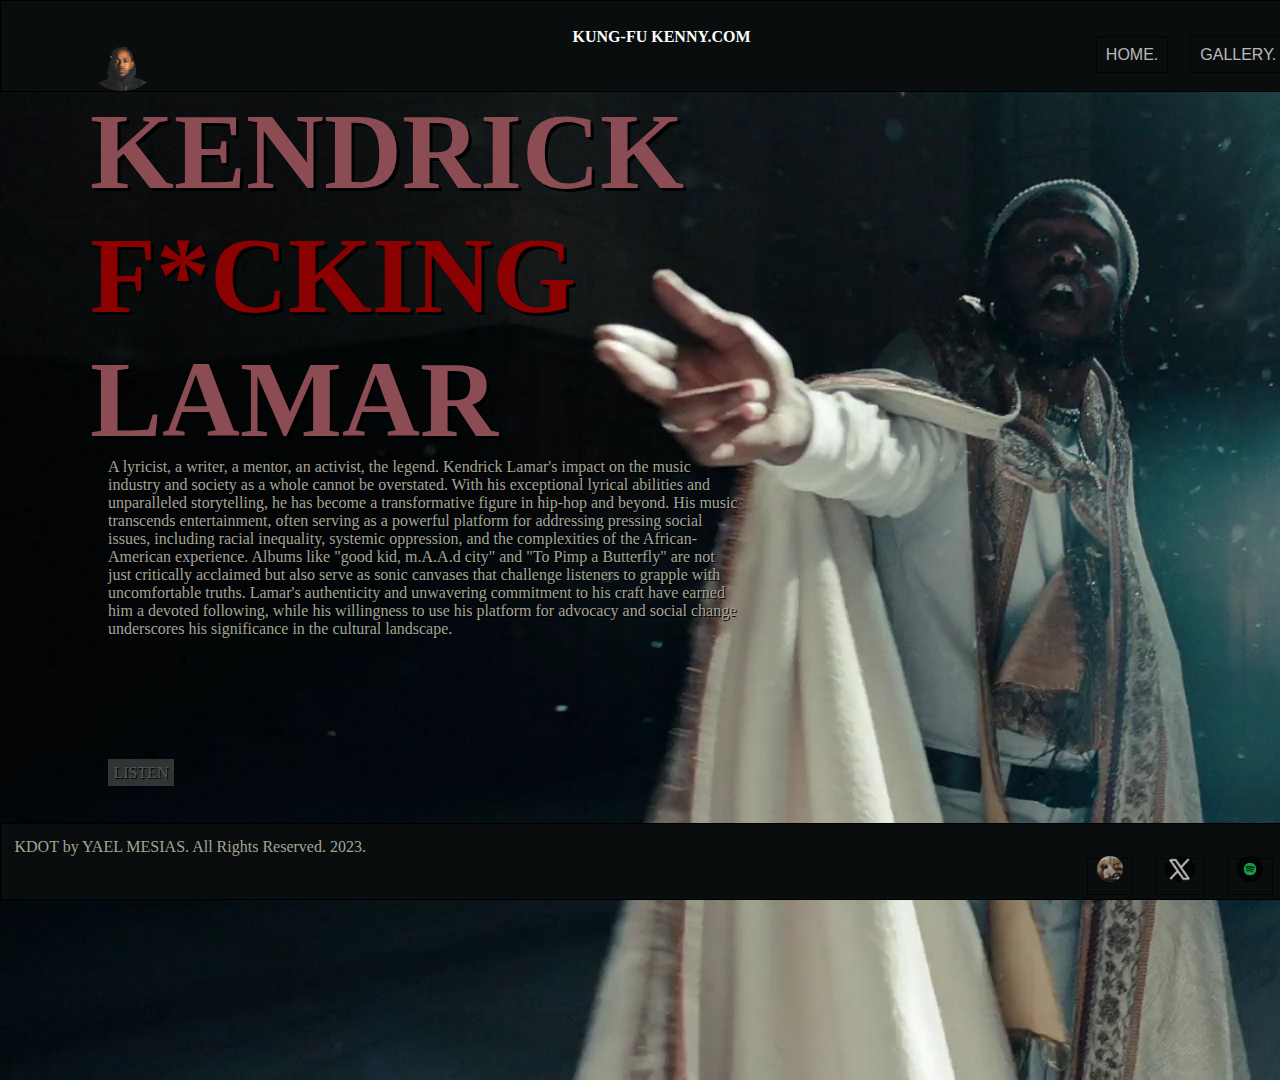
<file: index.html>
<!DOCTYPE html>
<html lang="en">
<head>
    <meta charset="UTF-8">
    <meta name="viewport" content="width=
    , initial-scale=1.0">
    <title>KUNGFUKENNY</title>
</head>
<body>
    <!--navbar-->
    <div id="navbar">
        <div id="kungfu">
            <p class="kung">KUNG-FU KENNY.COM</p>
        </div>
        <div id="img"><img src="kendrick.png" class="img"></div>
        <div id="links"><a href="index.html" id="yt">HOME.</a></div>
        <div id="links"><a href="gallery.html" id="x">GALLERY.</a></div>
    </div>
    <!--banner-->
    <div class="banner">
        <h1>KENDRICK <span>F*CKING</span> LAMAR</h1>
        <p>A lyricist, a writer, a mentor, an activist, the legend. Kendrick Lamar's impact on the music industry and society as a whole cannot be overstated. With his exceptional lyrical abilities and unparalleled storytelling, he has become a transformative figure in hip-hop and beyond. His music transcends entertainment, often serving as a powerful platform for addressing pressing social issues, including racial inequality, systemic oppression, and the complexities of the African-American experience. Albums like "good kid, m.A.A.d city" and "To Pimp a Butterfly" are not just critically acclaimed but also serve as sonic canvases that challenge listeners to grapple with uncomfortable truths. Lamar's authenticity and unwavering commitment to his craft have earned him a devoted following, while his willingness to use his platform for advocacy and social change underscores his significance in the cultural landscape. </p>
        <p><a href="gallery.html">LISTEN</a></p> <!--I put this inside paragraph tags because it looks neater on page. it aligns with the paragaph by a few centimeters.-->
    </div>
    <!--footer-->
    <div id="footer" class="rounded">
        <div id="text"><p class="text">KDOT by YAEL MESIAS. All Rights Reserved. 2023.</p></div>
        <div id="links"><a href="https://www.youtube.com/watch?v=tvNSXS4x9nc"><img src="mrmorale.jpg" alt="" class="mrmorale"></a></div>
        <div id="links"><a href="https://twitter.com/iwannakms_y"><img src="Twitter_new_X_logo.png" alt="" class="mrmorale"></a></div>
        <div id="links"><a href="https://open.spotify.com/artist/2YZyLoL8N0Wb9xBt1NhZWg?si=u0qiRVW5RWWcchK4gBHIsA"><img src="spotify.png" alt="" class="mrmorale"></a></div>
    </div>
    <link rel="stylesheet" href="style.css">
</body>
</html>
</file>
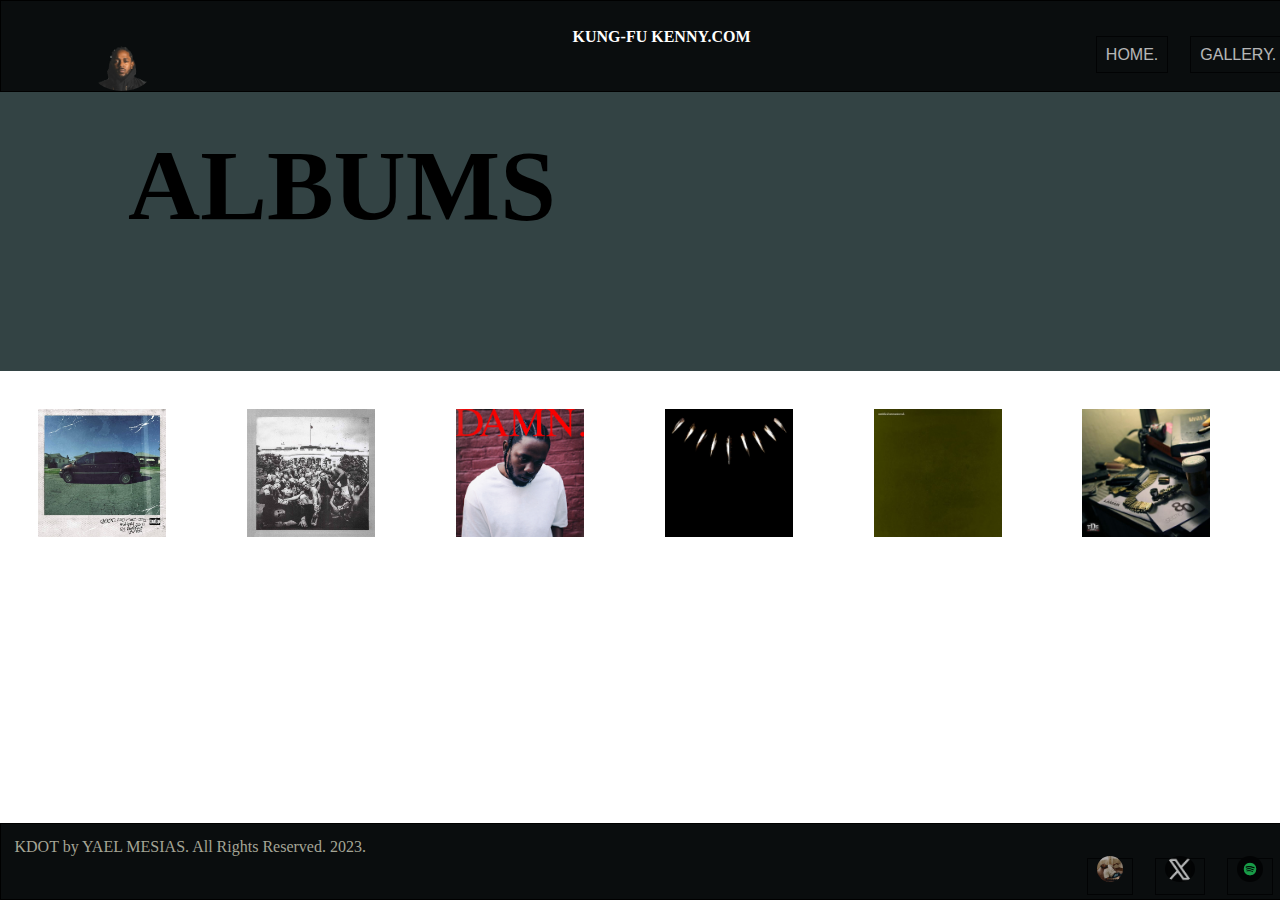
<file: gallery.html>
<!DOCTYPE html>
<html lang="en">
<head>
    <meta charset="UTF-8">
    <meta name="viewport" content="width=
    , initial-scale=1.0">
    <title>KUNGFUKENNY</title>
</head>
<body>
    <!--navbar-->
    <div id="navbar">
        <div id="kungfu">
            <p class="kung">KUNG-FU KENNY.COM</p>
        </div>
        <div id="img"><img src="kendrick.png" class="img"></div>
        <div id="links"><a href="index.html" id="yt">HOME.</a></div>
        <div id="links"><a href="gallery.html" id="x">GALLERY.</a></div>
    </div>
    <!--photos-->
    <div id="gallery">
        <h1 class="header">ALBUMS</h1>
        <img src="mad city.jpg" title="Good Kid, m.A.A.d City" class="album">
        <img src="tpab.jpg" title="To Pimp A Butterfly" class="album">
        <img src="DAMN.png" title="DAMN." class="album">
        <img src="blackpanther.png" title="Black Panther - Soundtrack" class="album">
        <img src="unmastered.jpg" title="Untitled Unmastered." class="album">
        <img src="section.jpg" title="Section.80" class="album">
    </div>
    <!--footer-->
    <div id="footer">
        <div id="text"><p class="text">KDOT by YAEL MESIAS. All Rights Reserved. 2023.</p></div>
        <div id="links"><a href="https://www.youtube.com/watch?v=tvNSXS4x9nc"><img src="mrmorale.jpg" alt="" class="mrmorale"></a></div>
        <div id="links"><a href="https://twitter.com/iwannakms_y"><img src="Twitter_new_X_logo.png" alt="" class="mrmorale"></a></div>
        <div id="links"><a href="https://open.spotify.com/artist/2YZyLoL8N0Wb9xBt1NhZWg?si=u0qiRVW5RWWcchK4gBHIsA"><img src="spotify.png" alt="" class="mrmorale"></a></div>
    </div>
    <link rel="stylesheet" href="style.css">
</body>
</html>
</file>
<file: style.css>
*{
    padding: 0px;
    margin: 0px;
}
#navbar{
    background-color: #0A0D0E;
    border: 0.1vh solid black;
    padding: 3vh;
    text-align: end;
    position: fixed;
    width: 99%;
    overflow: hidden;
}
#img{
    display: inline;
}
#links{
    display: inline;
}
#img .img{
    height: 5vh;
    position: absolute;
    left: 10vh;
    border-radius: 50%;
}
#kungfu .kung{
    color: white;
    text-align: center;
    font-weight: bold;
}
#navbar #links a{
    font-family: 'Segoe UI', Tahoma, Geneva, Verdana, sans-serif;
    font-weight: 200;
    text-decoration: none;
    padding: 1vh;
    margin: 1vh;
    border: 0.1vh solid black;
    opacity: .70;
    transition: 0.2s;
    text-align: right;
}
#links a:hover{
    transition-property: font-size;
    transition-duration: 2s;
    font-size: 20px;
}
#yt{background-color: #0A0D0E; color:white;}
#x{background-color: #0A0D0E; color:rgb(255, 255, 255);}
.banner{
    padding: 10vh;
    background-image:url(kdot.jpg);
    background-size: contain;
    background-size: cover;
    background-repeat: no-repeat;
    height: 100vh;
}
.banner h1{
    color: rgb(140,76,84);
    text-shadow: 3px 3px black;
    height: 12vh;
    width: 12vh;
    text-align:center;
    display: inline-block;
    font-size: 12vh;
    font-family: 'Times New Roman', Times, serif;
}
.banner span{
    color: darkred;
}
.banner p{
    padding: 2vh;
    color:#a5a596;
    text-shadow: 1px 1px black;
    width: 70vh;
    height: 30vh;
}
.banner a{
    padding: 0.6vh;
    background-color:#60635E;
    opacity: 0.5;
    color: #a5a596;
    text-transform: uppercase;
    text-decoration: none;

}
#footer{
    background-color: #0A0D0E;
    border: 0.1vh solid black;
    padding: 1.5vh;
    text-align: end;
    bottom: 0;
    width: 99%;
    position: fixed;
    overflow: hidden;
}
#footer #links a{
    font-family: 'Segoe UI', Tahoma, Geneva, Verdana, sans-serif;
    font-weight: 200;
    text-decoration: none;
    padding: 1vh;
    margin: 1vh;
    border: 0.1vh solid black;
    opacity: .70;
    transition: 0.2s;
    text-align: right;
}
#links .mrmorale{
    height: 2vw;
    border-radius: 50%;
}
#text .text{
    color: #a5a596;
    text-align: left;
}
#gallery .header{
    padding: 10vw;
    width: 100vw;
    font-size: 100px;
    background-color:#334344;
}
#gallery .album{
    height: 10vw;
    padding: 3vw;
}
</file>
